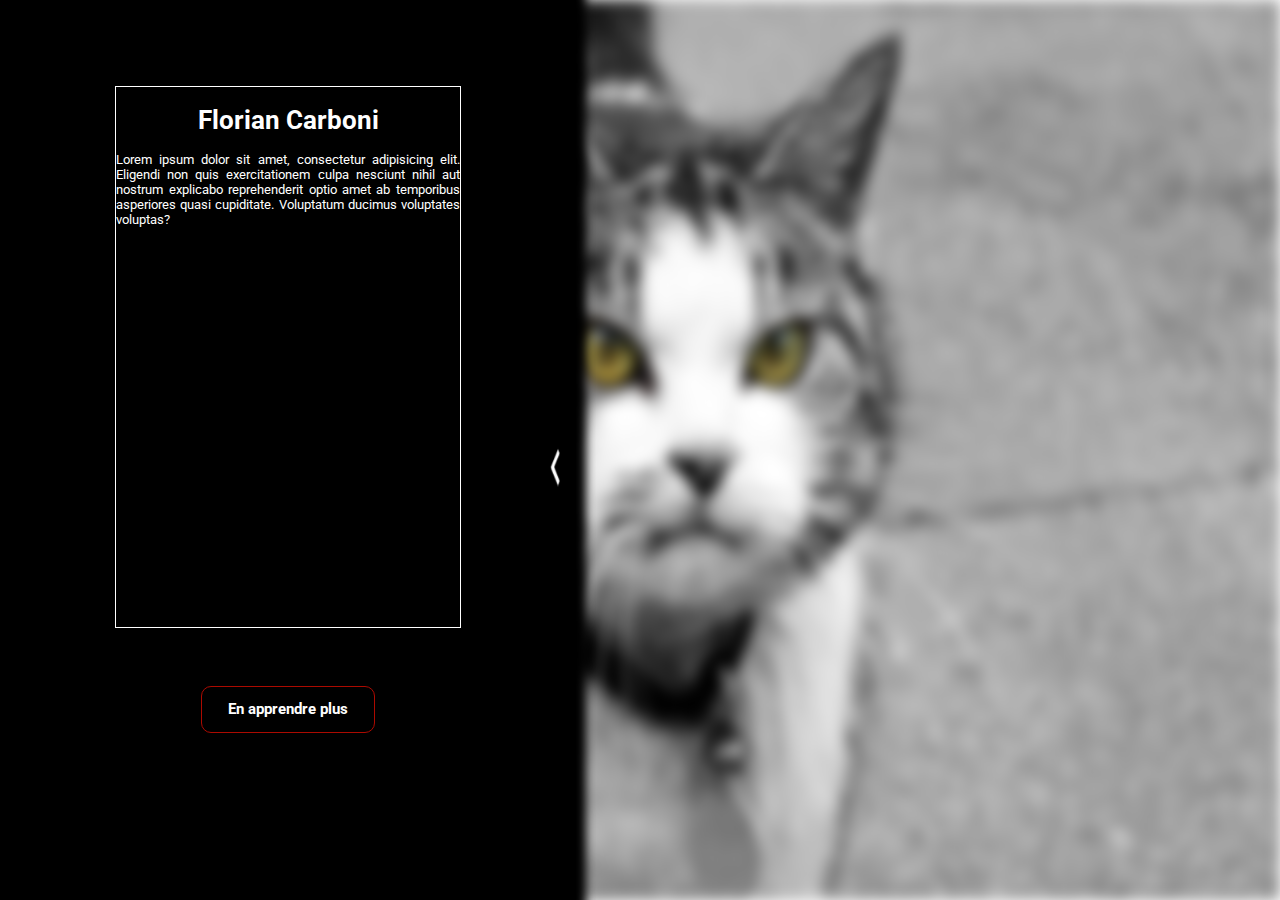
<file: un_terrible_malentendu.html>
<html>

	<head>
	
		<meta charset="utf-8"/>
		
		<title>Florian Carboni - Portfolio</title>
		
		<!-- Icône -->
        <link rel="icon" href="res/logo.png" type="image/png">
		
		<!-- Importation Css -->
        <link rel="stylesheet" href="css/style.css">
		
		<!-- Importation Js -->
        <script src="js/app.js"></script>
		
		<!-- Importation police d'ecriture -->
		<link href="https://fonts.googleapis.com/css?family=Roboto&display=swap" rel="stylesheet">
		<link href="https://fonts.googleapis.com/css?family=Lobster&display=swap" rel="stylesheet">
			
	</head>
	
	<body>
	
		<div id="conteneur">
	
			<div class="fondAccueil" id="fondAccueil">
				
				<div class="etiquette" id="etiquette">
					<p> Lorem ipsum dolor sit amet, consectetur adipisicing elit. Eligendi non quis exercitationem 
					culpa nesciunt nihil aut nostrum explicabo reprehenderit optio amet ab temporibus asperiores quasi
					cupiditate. Voluptatum ducimus voluptates voluptas? </p>	
				</div>
				
			</div>
			
			<div class="tiroir" id="tiroir">
			
				<div class="txtTiroir">
					<h1>Florian Carboni</h1>
					<p> Lorem ipsum dolor sit amet, consectetur adipisicing elit. Eligendi non quis exercitationem 
					culpa nesciunt nihil aut nostrum explicabo reprehenderit optio amet ab temporibus asperiores quasi
					cupiditate. Voluptatum ducimus voluptates voluptas? </p>	
				</div>
				
				<a href="accueil.html" class="btnSuite">
				
					<b>En apprendre plus</b>
				
				</a>
				
				<a href="#" class="btnTiroir" id="btnTiroir" onclick="closeTiroir()">
				
				</a>
			
			</div>
		
		</div>
		
		<div id="fondAvertissement">	
		
			<div id="avertissement">
				<p><b>Attention ce site n&apos;est consultable qu&apos;en mode paysage.</b></p>
			</div>
	
		</div>
	
	</body>
	
</html>
</file>
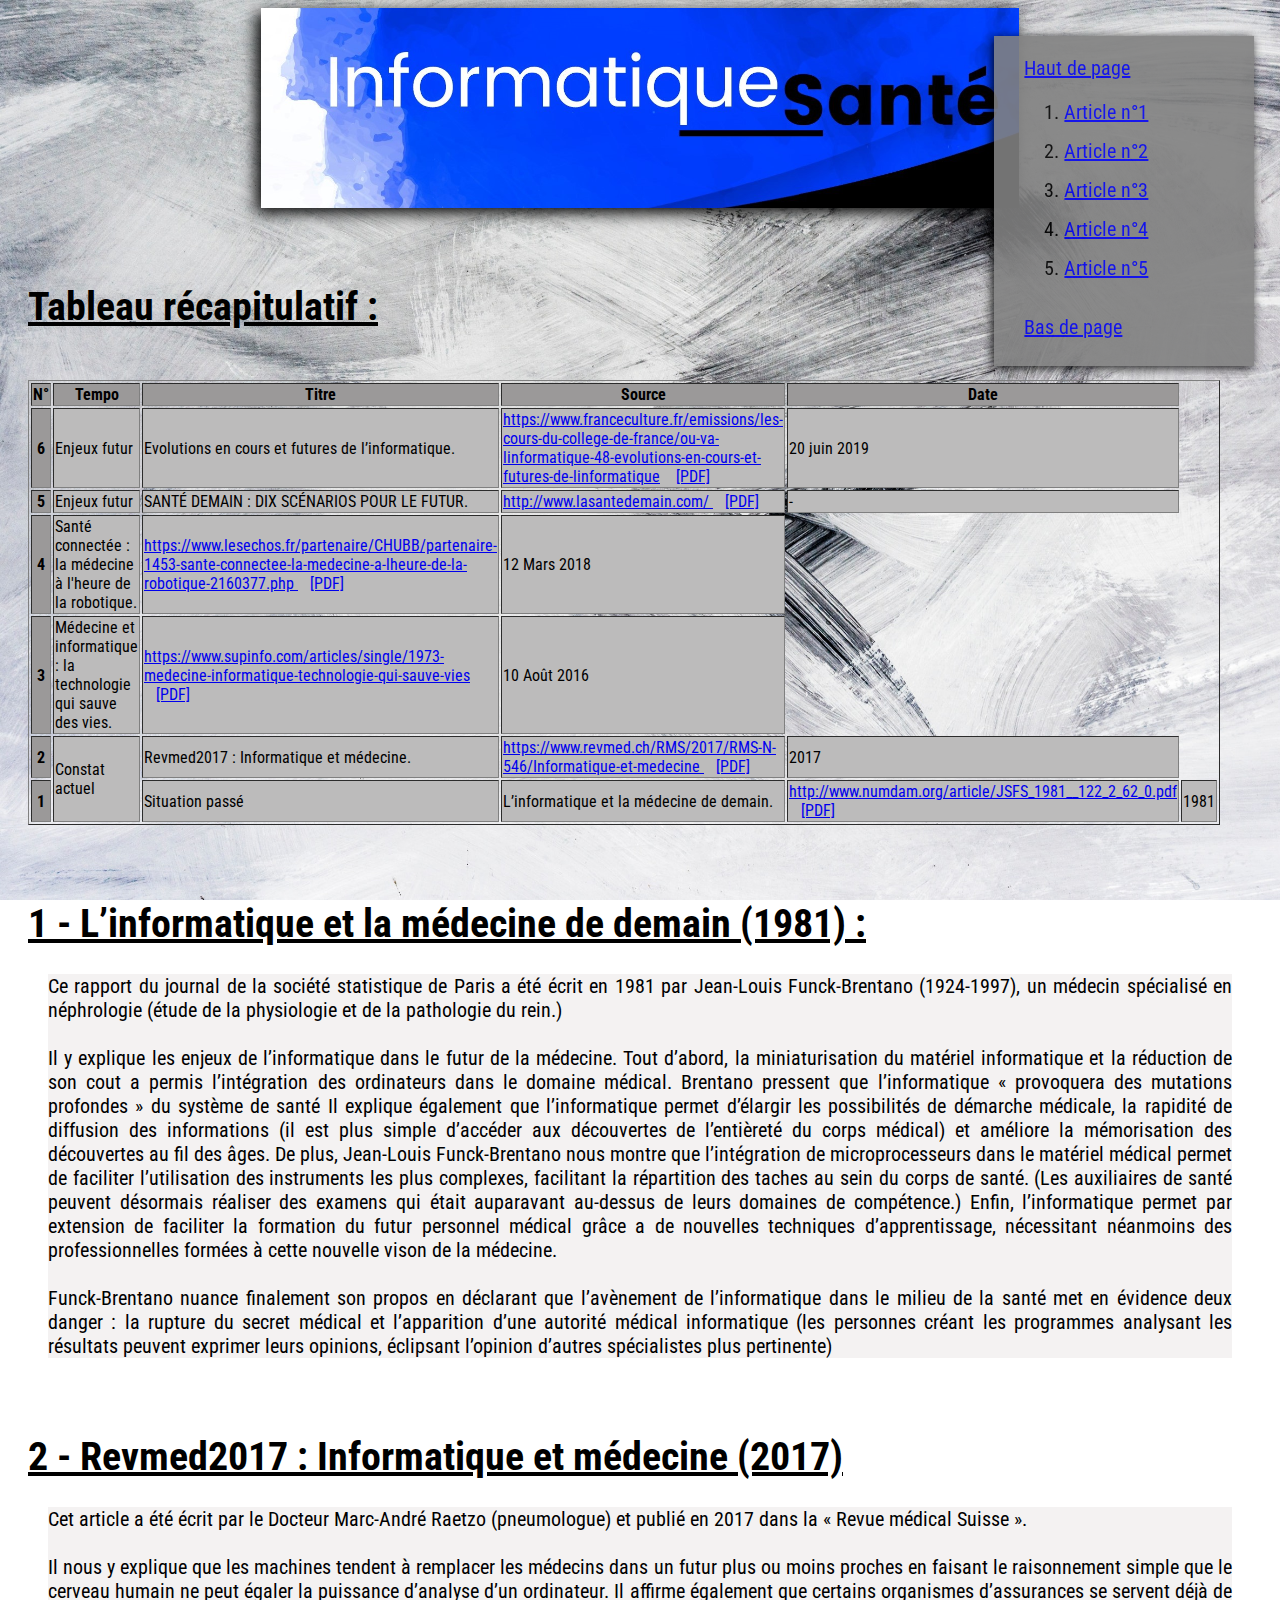
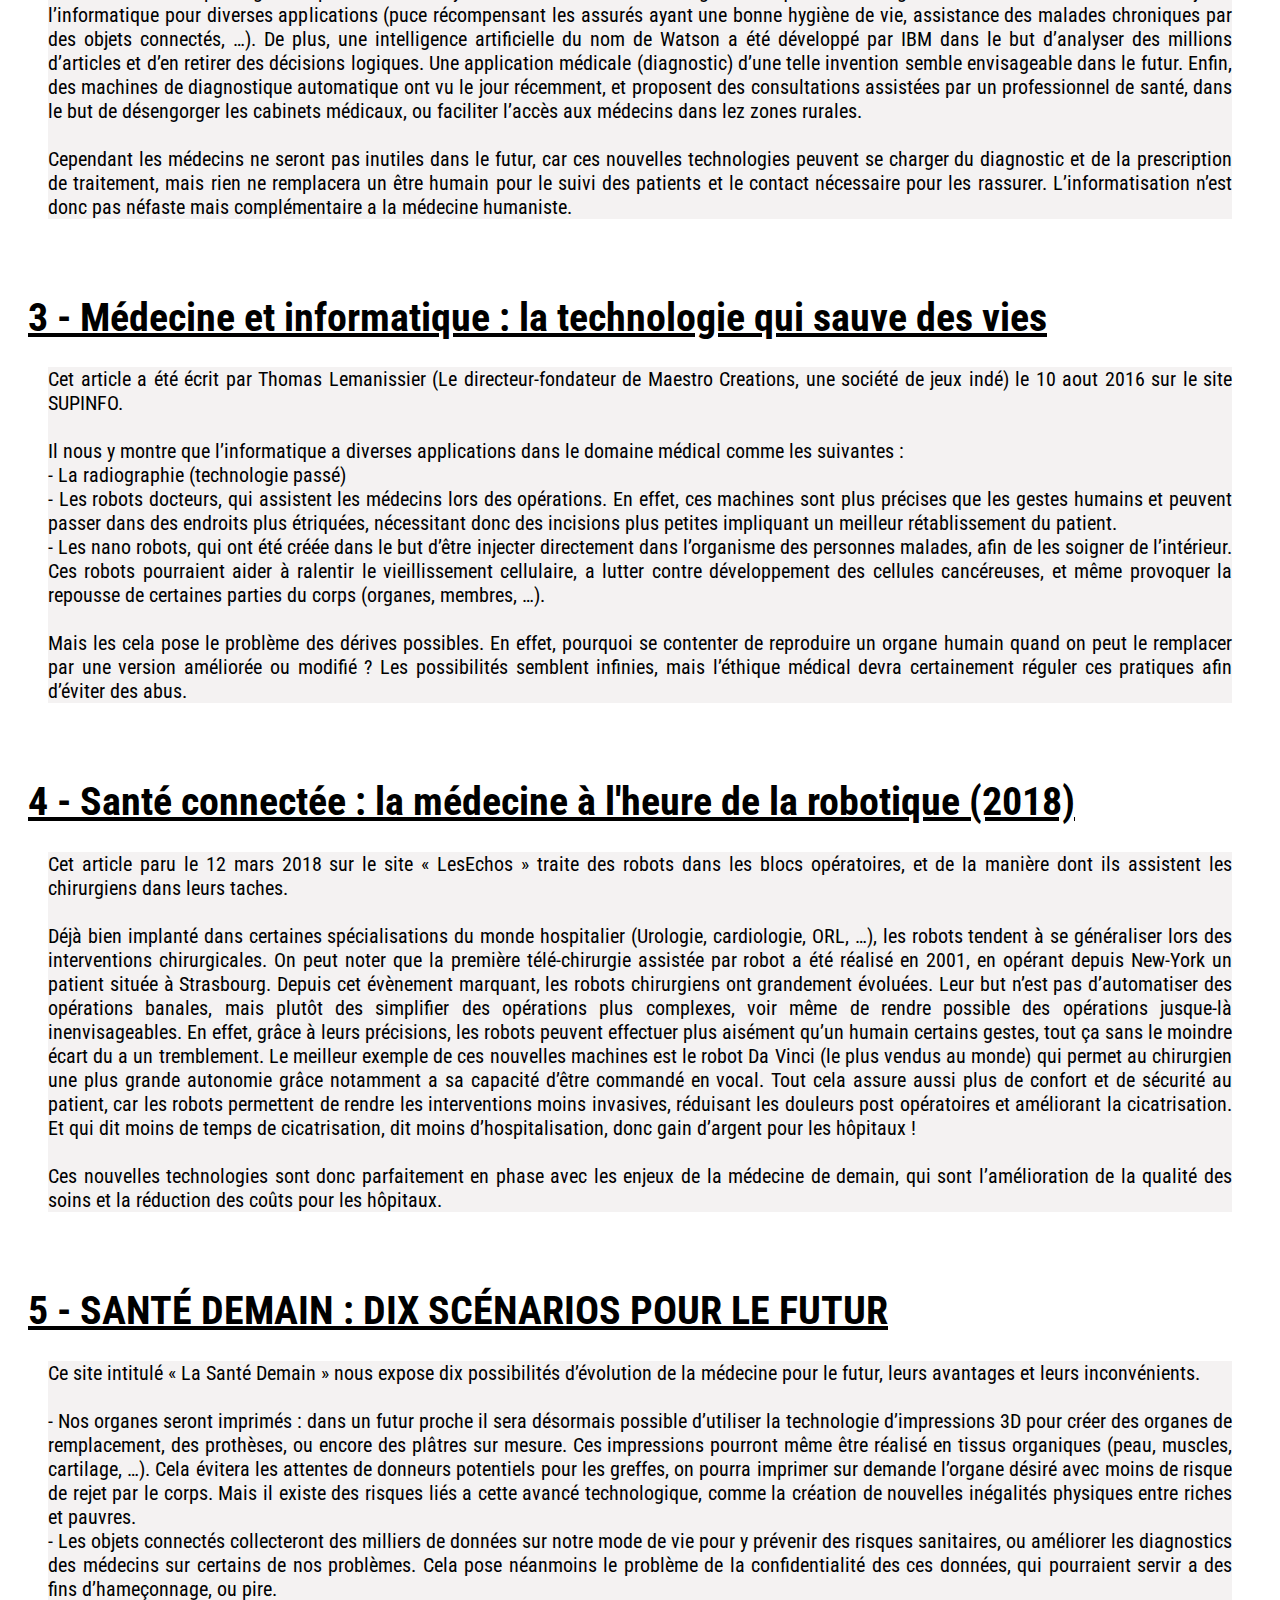
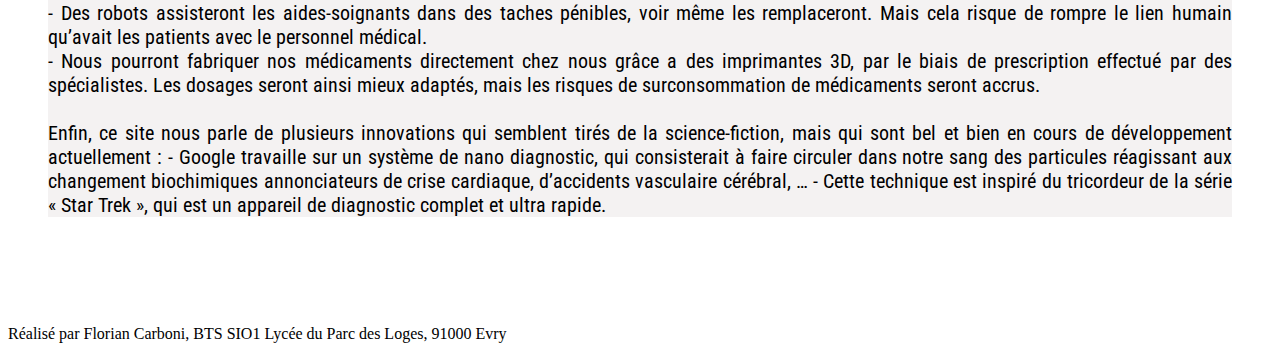
<file: veille/SiteVeilleCARBONI.html>
<html>
	<head>
		<title>Veille Informatique et médecine CARBONI</title>
		
		<!-- Lien feuille css -->
		<link rel="stylesheet" type="text/css" href="CssInfoMedecine.css">
		
		<!-- Import de la police -->
		<link href="https://fonts.googleapis.com/css?family=Roboto+Condensed" rel="stylesheet">
		
		<!-- Import du charac "é" -->
		<meta charset="utf-8">
		
		<!-- Vignette titre page -->
		<link rel="icon" type="image/png" href="RessourcesImages/gyroscope.png" />
		
	</head>
	
	<body>
		<a id="TOP"></a>
		
		<div class="baniere"> </div>
		
		<!-- Sommaire -->
		<div class="sommaire">
			<a href="#TOP"> Haut de page </a><br/>
			<ol>
				<li> <a href="#A1"> Article n°1 </a> </li>
				<li> <a href="#A2"> Article n°2 </a> </li>
				<li> <a href="#A3"> Article n°3 </a> </li>
				<li> <a href="#A4"> Article n°4 </a> </li>
				<li> <a href="#A5"> Article n°5 </a> </li>
			</ol>
			<a href="#BOT"> Bas de page </a>
		</div>
		
		<!-- Tableau récapitulatif -->
		<h1>Tableau récapitulatif :</h1>
		<table border="1px">
			<tr>
				<th> N° </th>
				<th> Tempo </th>
				<th> Titre </th>
				<th> Source </th>
				<th> Date </th>
			</tr>
			
			
			
			
			
			<tr>
				<th> 6 </th>
				<td> Enjeux futur</td>
				<td> Evolutions en cours et futures de l’informatique. </td>
				<td> <a href="https://www.franceculture.fr/emissions/les-cours-du-college-de-france/ou-va-linformatique-48-evolutions-en-cours-et-futures-de-linformatique" target="_blank">https://www.franceculture.fr/emissions/les-cours-du-college-de-france/ou-va-linformatique-48-evolutions-en-cours-et-futures-de-linformatique</a> &nbsp;&nbsp;&nbsp;<a href="Informatique et médecineFlorian Carboni.docx">[PDF]</a></td>
				<td> 20 juin 2019 </td>
			</tr>
			<tr>
				<th> 5 </th>
				<td> Enjeux futur</td>
				<td> SANTÉ DEMAIN : DIX SCÉNARIOS POUR LE FUTUR. </td>
				<td> <a href="http://www.lasantedemain.com/" target="_blank">http://www.lasantedemain.com/ </a> &nbsp;&nbsp;&nbsp;<a href="Informatique et médecineFlorian Carboni.docx">[PDF]</a></td>
				<td> - </td>
			</tr>
			<tr>
				<th> 4 </th>
				<td> Santé connectée : la médecine à l'heure de la robotique. </td>
				<td> <a href="https://www.lesechos.fr/partenaire/CHUBB/partenaire-1453-sante-connectee-la-medecine-a-lheure-de-la-robotique-2160377.php" target="_blank">https://www.lesechos.fr/partenaire/CHUBB/partenaire-1453-sante-connectee-la-medecine-a-lheure-de-la-robotique-2160377.php </a>&nbsp;&nbsp;&nbsp;<a href="Informatique et médecineFlorian Carboni.docx">[PDF] </a></td>
				<td> 12 Mars 2018 </td>
			</tr>
			<tr>
				<th> 3 </th>
				<td> Médecine et informatique : la technologie qui sauve des vies. </td>
				<td> <a href="https://www.supinfo.com/articles/single/1973-medecine-informatique-technologie-qui-sauve-vies" target="_blank">https://www.supinfo.com/articles/single/1973-medecine-informatique-technologie-qui-sauve-vies </a> &nbsp;&nbsp;&nbsp;<a href="Informatique et médecineFlorian Carboni.docx">[PDF] </a></td>
				<td> 10 Août 2016 </td>
			</tr>
			<tr>
				<th> 2 </th>
				<td rowspan="3"> Constat actuel</td>
				<td> Revmed2017 : Informatique et médecine. </td>
				<td> <a href="https://www.revmed.ch/RMS/2017/RMS-N-546/Informatique-et-medecine" target="_blank">https://www.revmed.ch/RMS/2017/RMS-N-546/Informatique-et-medecine </a>&nbsp;&nbsp;&nbsp;<a href="Informatique et médecineFlorian Carboni.docx">[PDF] </a></td>
				<td> 2017 </td>
			</tr>
			<tr>
				<th> 1 </th>
				<td> Situation passé</td>
				<td> L’informatique et la médecine de demain. </td>
				<td> <a href="http://www.numdam.org/article/JSFS_1981__122_2_62_0.pdf" target="_blank">http://www.numdam.org/article/JSFS_1981__122_2_62_0.pdf </a>&nbsp;&nbsp;&nbsp;<a href="Informatique et médecineFlorian Carboni.docx">[PDF]</a></td>
				<td> 1981 </td>
			</tr>
		</table>
		
		<!-- Articel -->
		<h1><a id="A1">1 - L’informatique et la médecine de demain (1981) :</a></h1>
		<div class="texte">
			Ce rapport du journal de la société statistique de Paris a été écrit en 1981 par Jean-Louis Funck-Brentano (1924-1997), un médecin spécialisé en néphrologie (étude de la physiologie et de la pathologie du rein.) <br/><br/>

			Il y explique les enjeux de l’informatique dans le futur de la médecine. Tout d’abord, la miniaturisation du matériel informatique et la réduction de son cout a permis l’intégration des ordinateurs dans le domaine médical. Brentano pressent que l’informatique « provoquera des mutations profondes » du système de santé
			Il explique également que l’informatique permet d’élargir les possibilités de démarche médicale, la rapidité de diffusion des informations (il est plus simple d’accéder aux découvertes de l’entièreté du corps médical) et améliore la mémorisation des découvertes au fil des âges.
			De plus, Jean-Louis Funck-Brentano nous montre que l’intégration de microprocesseurs dans le matériel médical permet de faciliter l’utilisation des instruments les plus complexes, facilitant la répartition des taches au sein du corps de santé. (Les auxiliaires de santé peuvent désormais réaliser des examens qui était auparavant au-dessus de leurs domaines de compétence.)
			Enfin, l’informatique permet par extension de faciliter la formation du futur personnel médical grâce a de nouvelles techniques d’apprentissage, nécessitant néanmoins des professionnelles formées à cette nouvelle vison de la médecine. <br/><br/>

			Funck-Brentano nuance finalement son propos en déclarant que l’avènement de l’informatique dans le milieu de la santé met en évidence deux danger : la rupture du secret médical et l’apparition d’une autorité médical informatique (les personnes créant les programmes analysant les résultats peuvent exprimer leurs opinions, éclipsant l’opinion d’autres spécialistes plus pertinente) <br/>

		</div>
		
		<!-- Artice2 -->
		<h1><a id="A2"> 2 - Revmed2017 : Informatique et médecine (2017) </a></h1>
		<div class="texte">
			Cet article a été écrit par le Docteur Marc-André Raetzo (pneumologue) et publié en 2017 dans la « Revue médical Suisse ». <br/><br/>

			Il nous y explique que les machines tendent à remplacer les médecins dans un futur plus ou moins proches en faisant le raisonnement simple que le cerveau humain ne peut égaler la puissance d’analyse d’un ordinateur.
			Il affirme également que certains organismes d’assurances se servent déjà de l’informatique pour diverses applications (puce récompensant les assurés ayant une bonne hygiène de vie, assistance des malades chroniques par des objets connectés, …). De plus, une intelligence artificielle du nom de Watson a été développé par IBM dans le but d’analyser des millions d’articles et d’en retirer des décisions logiques. Une application médicale (diagnostic) d’une telle invention semble envisageable dans le futur.
			Enfin, des machines de diagnostique automatique ont vu le jour récemment, et proposent des consultations assistées par un professionnel de santé, dans le but de désengorger les cabinets médicaux, ou faciliter l’accès aux médecins dans lez zones rurales. <br/><br/>

			Cependant les médecins ne seront pas inutiles dans le futur, car ces nouvelles technologies peuvent se charger du diagnostic et de la prescription de traitement, mais rien ne remplacera un être humain pour le suivi des patients et le contact nécessaire pour les rassurer. L’informatisation n’est donc pas néfaste mais complémentaire a la médecine humaniste.<br/>

		</div>
		
		<!-- Artice3 -->
		<h1><a id="A3"> 3 - Médecine et informatique : la technologie qui sauve des vies </a></h1>
		<div class="texte">
			Cet article a été écrit par Thomas Lemanissier (Le directeur-fondateur de Maestro Creations, une société de jeux indé) le 10 aout 2016 sur le site SUPINFO. <br/><br/>

			Il nous y montre que l’informatique a diverses applications dans le domaine médical comme les suivantes :<br/>
			- La radiographie (technologie passé) <br/>
			- Les robots docteurs, qui assistent les médecins lors des opérations. En effet, ces machines sont plus précises que les gestes humains et peuvent passer dans des endroits plus étriquées, nécessitant donc des incisions plus petites impliquant un meilleur rétablissement du patient. <br/>
			- Les nano robots, qui ont été créée dans le but d’être injecter directement dans l’organisme des personnes malades, afin de les soigner de l’intérieur. Ces robots pourraient aider à ralentir le vieillissement cellulaire, a lutter contre développement des cellules cancéreuses, et même provoquer la repousse de certaines parties du corps (organes, membres, …). <br/><br/>

			Mais les cela pose le problème des dérives possibles. En effet, pourquoi se contenter de reproduire un organe humain quand on peut le remplacer par une version améliorée ou modifié ? Les possibilités semblent infinies, mais l’éthique médical devra certainement réguler ces pratiques afin d’éviter des abus.

		</div>
		
		<!-- Artice4 -->
		<h1><a id="A4"> 4 - Santé connectée : la médecine à l'heure de la robotique (2018) </a></h1>
		<div class="texte">
			Cet article paru le 12 mars 2018 sur le site « LesEchos » traite des robots dans les blocs opératoires, et de la manière dont ils assistent les chirurgiens dans leurs taches.<br/><br/>

			Déjà bien implanté dans certaines spécialisations du monde hospitalier (Urologie, cardiologie, ORL, …), les robots tendent à se généraliser lors des interventions chirurgicales. On peut noter que la première télé-chirurgie assistée par robot a été réalisé en 2001, en opérant depuis New-York un patient située à Strasbourg.
			Depuis cet évènement marquant, les robots chirurgiens ont grandement évoluées. Leur but n’est pas d’automatiser des opérations banales, mais plutôt des simplifier des opérations plus complexes, voir même de rendre possible des opérations jusque-là inenvisageables.
			En effet, grâce à leurs précisions, les robots peuvent effectuer plus aisément qu’un humain certains gestes, tout ça sans le moindre écart du a un tremblement. Le meilleur exemple de ces nouvelles machines est le robot Da Vinci (le plus vendus au monde) qui permet au chirurgien une plus grande autonomie grâce notamment a sa capacité d’être commandé en vocal.
			Tout cela assure aussi plus de confort et de sécurité au patient, car les robots permettent de rendre les interventions moins invasives, réduisant les douleurs post opératoires et améliorant la cicatrisation. Et qui dit moins de temps de cicatrisation, dit moins d’hospitalisation, donc gain d’argent pour les hôpitaux !<br/><br/>
			
			Ces nouvelles technologies sont donc parfaitement en phase avec les enjeux de la médecine de demain, qui sont l’amélioration de la qualité des soins et la réduction des coûts pour les hôpitaux.<br/>

		</div>
		
		<!-- Artice5 -->
		<h1><a id="A5"> 5 - SANTÉ DEMAIN : DIX SCÉNARIOS POUR LE FUTUR </a></h1>
		<div class="texte">
			Ce site intitulé « La Santé Demain » nous expose dix possibilités d’évolution de la médecine pour le futur, leurs avantages et leurs inconvénients.<br/><br/>
			
			- Nos organes seront imprimés : dans un futur proche il sera désormais possible d’utiliser la technologie d’impressions 3D pour créer des organes de remplacement, des prothèses, ou encore des plâtres sur mesure. Ces impressions pourront même être réalisé en tissus organiques (peau, muscles, cartilage, …). Cela évitera les attentes de donneurs potentiels pour les greffes, on pourra imprimer sur demande l’organe désiré avec moins de risque de rejet par le corps. Mais il existe des risques liés a cette avancé technologique, comme la création de nouvelles inégalités physiques entre riches et pauvres.<br/>
			- Les objets connectés collecteront des milliers de données sur notre mode de vie pour y prévenir des risques sanitaires, ou améliorer les diagnostics des médecins sur certains de nos problèmes. Cela pose néanmoins le problème de la confidentialité des ces données, qui pourraient servir a des fins d’hameçonnage, ou pire.<br/>
			- Des robots assisteront les aides-soignants dans des taches pénibles, voir même les remplaceront. Mais cela risque de rompre le lien humain qu’avait les patients avec le personnel médical.<br/>
			- Nous pourront fabriquer nos médicaments directement chez nous grâce a des imprimantes 3D, par le biais de prescription effectué par des spécialistes. Les dosages seront ainsi mieux adaptés, mais les risques de surconsommation de médicaments seront accrus.<br/><br/>

			Enfin, ce site nous parle de plusieurs innovations qui semblent tirés de la science-fiction, mais qui sont bel et bien en cours de développement actuellement :
			- Google travaille sur un système de nano diagnostic, qui consisterait à faire circuler dans notre sang des particules réagissant aux changement biochimiques annonciateurs de crise cardiaque, d’accidents vasculaire cérébral, …
			- Cette technique est inspiré du tricordeur de la série « Star Trek », qui est un appareil de diagnostic complet et ultra rapide.<br/>

		</div>
		<br/><br/><br/><br/><br/><br/>
		Réalisé par Florian Carboni, BTS SIO1 Lycée du Parc des Loges, 91000 Evry
		<a id="BOT"></a>
	</body>
</html>
</file>
<file: css/style.css>
/* Fonts */
@import url('https://fonts.googleapis.com/css?family=Dancing+Script:700&display=swap');
@import url('https://fonts.googleapis.com/css?family=Roboto&display=swap');
@import url('https://fonts.googleapis.com/css?family=Lobster&display=swap');

body{
	margin: 0;
	font-family: 'Roboto', sans-serif;
}

/* Changement curseur "Aide" */
.cursor-help {
	cursor: help;
}

/*****************************************/
/*FORCE LA VISUALISATION EN MODE PORTRAIT*/
/*****************************************/

#fondAvertissement{
	background-color: lightred;
	height: 100%;
	width: 100%;
	position: absolute;
	top: 0;
}

#avertissement{
	display: none;
	justify-content: center;
	margin-top: 40%;
	margin-left: 20%;
	margin-right: 20%;
	align-items: center;
	text-align: center;
	border: 3px solid black;
	font-size: 5vw;
	background-color: lightgrey;
	border-radius: 15px;
}

 @media only screen and (orientation:portrait){
#conteneur{
	display: none;
}
#avertissement{
	display: block;
}
#fondAvertissement{
	display: block;
}
}
 @media only screen and (orientation:landscape){
#avertissement{
	display: none;
}
#fondAvertissement{
	display: none;
}
}

/*******/
/*INTRO*/
/*******/

.fondAccueil{
	background-image: url("../res/imgFond.jpg");
	background-repeat:no-repeat;
	background-size: 100% 100%;
	width: 100%;
	height: 100%;
	z-index: 5;
	filter: blur(7px);
	transition: all 0.5s;
}

.etiquette{
	position: absolute;
	right: 2%;
	bottom: 2%;
	width: 20%;
	text-align: justify;
	background-color: rgba(96,50,8,0.4);
	border: 1px solid black;
	padding: 1%;
	opacity: 0;
	transition: opacity 1.5s, background-color 0.5s;
}

.etiquette:hover{
	background-color: rgba(219,160,105,1);
	color: ;
	border: 1px solid black;
}

.tiroir{
	width: 45%;
	height: 100%;
	z-index: 10;
	background-color: black;
	filter: none;
	position: fixed;
	top: 0;
	left:0;
	transition: all 0.5s;
}

.tiroir:after{
    content: " ";
    position: absolute;
    width:20px;
    height: 100%;
    top: 0px;
    right: -20px;
    box-shadow: 20px 0px 10px -10px black inset;
}

.txtTiroir{
	color: white;
	margin-left: 20%;
	margin-right: 20%;
	margin-top: 15%;
	height: 60%;
	border: 1px solid white;
}

.txtTiroir h1{
	text-align: center;
	font-size: 2vw;
}

.txtTiroir p{
	text-align: justify;
	font-size: 1vw;
}

.btnSuite{
	color: white;
	display: flex;
	justify-content: center;
	align-items: center;
	text-decoration: none;
	border: 1px solid #AC0A00;
	margin-top: 10%;
	margin-left: auto;
	margin-right: auto;
	height: 5%;
	width:30%;
	font-size: 1.2vw;
	border-radius: 10px;
	transition: all 0.4s;
}

.btnSuite:hover{
	border: 1px solid #BF0D02;
	color: black;
	background-color: #EA0E00;
}

.btnTiroir{
	position: absolute;
	right: 1%;
	top: 48%;
	height: 8%;
	width: 5%;
	background-image: url("../res/fleche_gauche.png");
	background-repeat:no-repeat;
	background-size: 100% 100%;
}

.navbar-brand {
    font-family: "Lobster";
    color: var(--primary) !important;
    font-weight: bold;
    font-size: 32px;
}
.navbar-brand:hover {
    color: rgba(0, 76, 255) !important;
}

.nav-link:hover {
    color: var(--primary) !important;
}

.dropdown-item:hover {
    background-color: rgba(0, 123, 255, 0.1) !important;
} 

.active .nav-link {
    color: var(--primary) !important;
}

.jumbotron {
    background: linear-gradient(rgba(0, 0, 0, 0.5), rgba(0, 0, 0, 0.5)), url('../res/background.jpg');
    background-position: center center;
    background-size: cover;
    background-repeat: no-repeat;
    height: 100vh;
}
</file>
<file: veille/CssInfoMedecine.css>
body{
	background: url("RessourcesImages/background.jpg") no-repeat center center fixed;
	background-size: cover;
}

h1{
	margin-top: 75px;
	text-decoration: underline;
	margin-left: 20px;
	font-family: 'Roboto Condensed', sans-serif;
	font-size: 40px;
}

.baniere{
	height: 200px;
	background-image: url("RessourcesImages/banniere.jpg");
	background-size: cover;
	text-align: center;
	line-height: 220px;
	width: 60%;
	margin-left: auto;
	margin-right: auto;
	box-shadow: -5px 5px 15px black;
}

.baniere h1 {
	font-size: 40;
	font-family: 'Roboto Condensed', sans-serif;
}

.sommaire{
	right: 2%;
	top: 4%;
	float: right;
	height: 310px;
	width: 230px;
	background-color: grey;
	position: fixed;
	box-shadow: -2px 2px 10px black;
	opacity: 0.9;
	padding-top: 20px;
	padding-left: 30px;
	font-family: 'Roboto Condensed', sans-serif;
	font-size: 20;
}

.sommaire li {
	padding-bottom: 15px;
}

table{
	margin-top: 50px;
	margin-left: 20px;
	width: 65%;
	height: 300px;
	font-family: 'Roboto Condensed', sans-serif;
}

td{
	background-color : #BCBBBB;
	font-family: 'Roboto Condensed', sans-serif;
}

th{
	background-color: #9B9999;
	font-family: 'Roboto Condensed', sans-serif;
}

.texte{
	font-family: 'Roboto Condensed', sans-serif;
	margin-left: 40px;
	margin-right: 40px;
	font-size: 20px;
	background-color: rgba(210, 205, 204, 0.25);
	text-align: justify;
}
</file>
